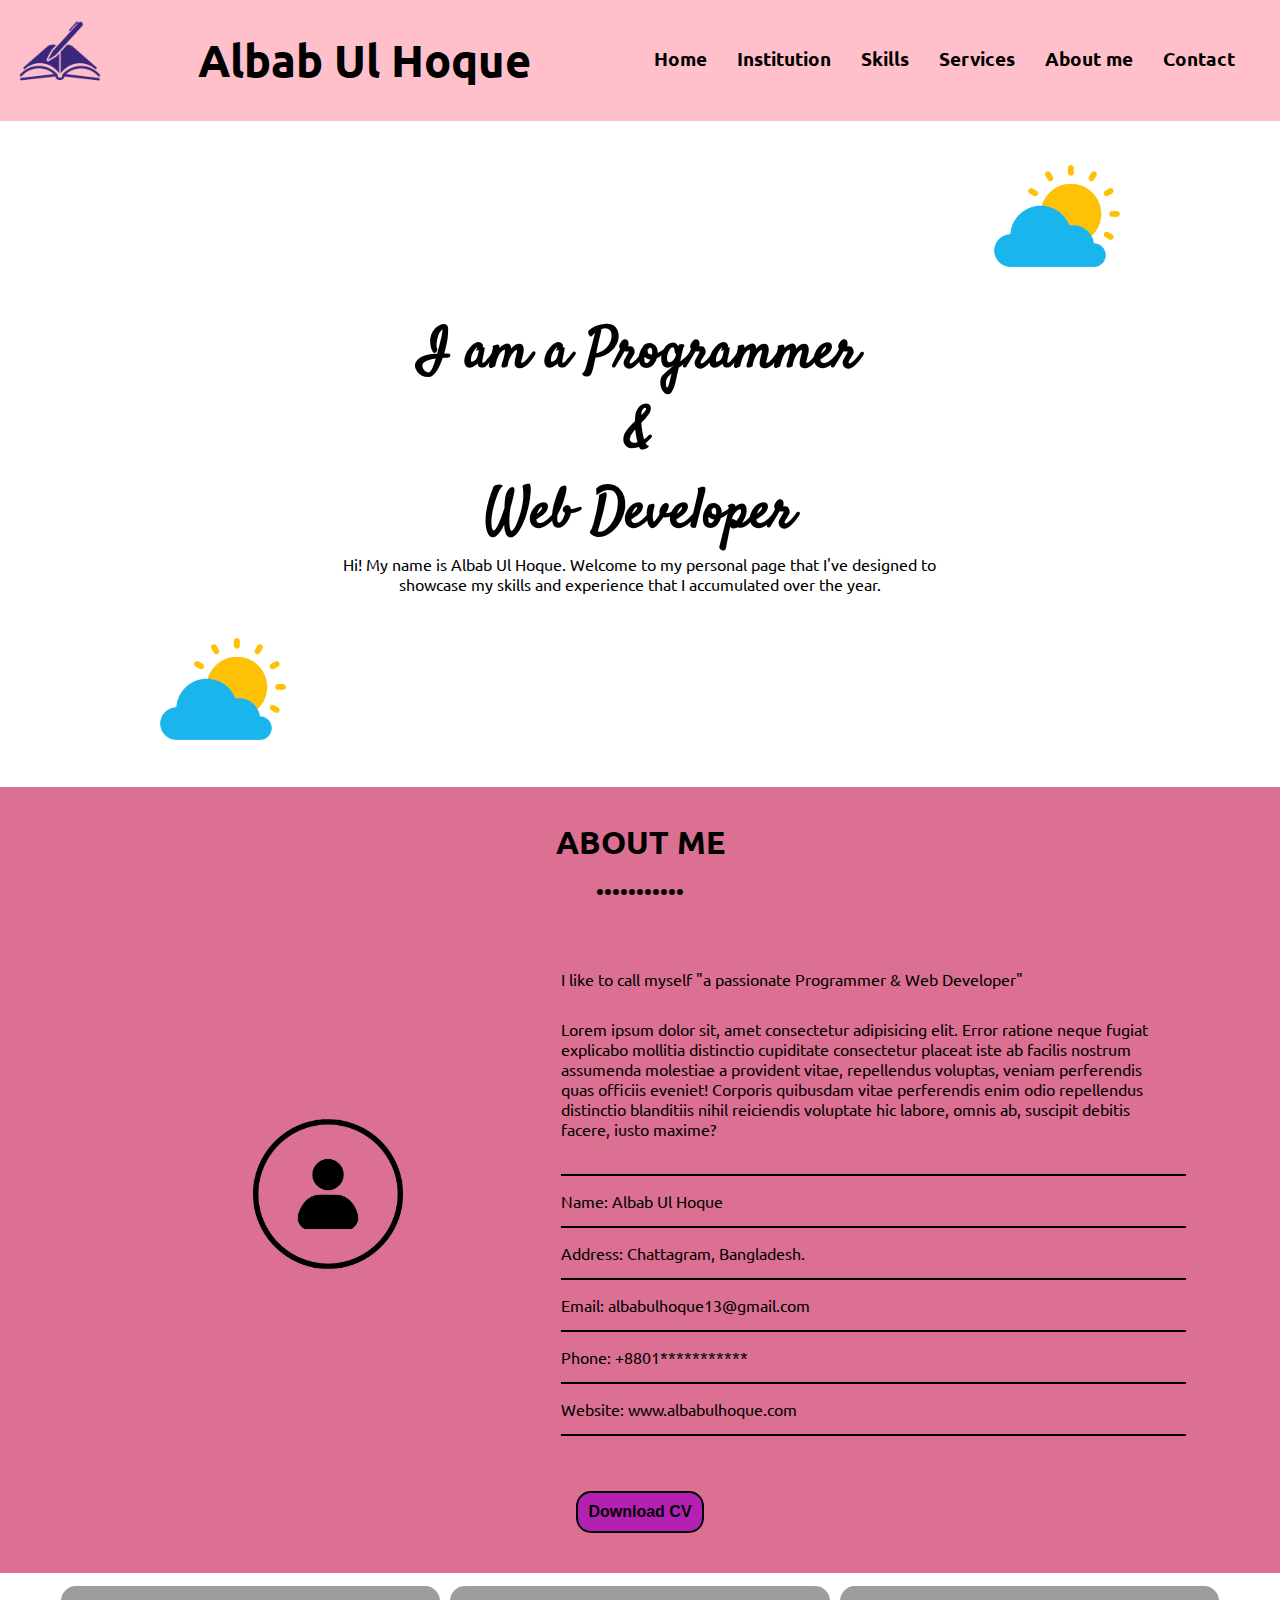
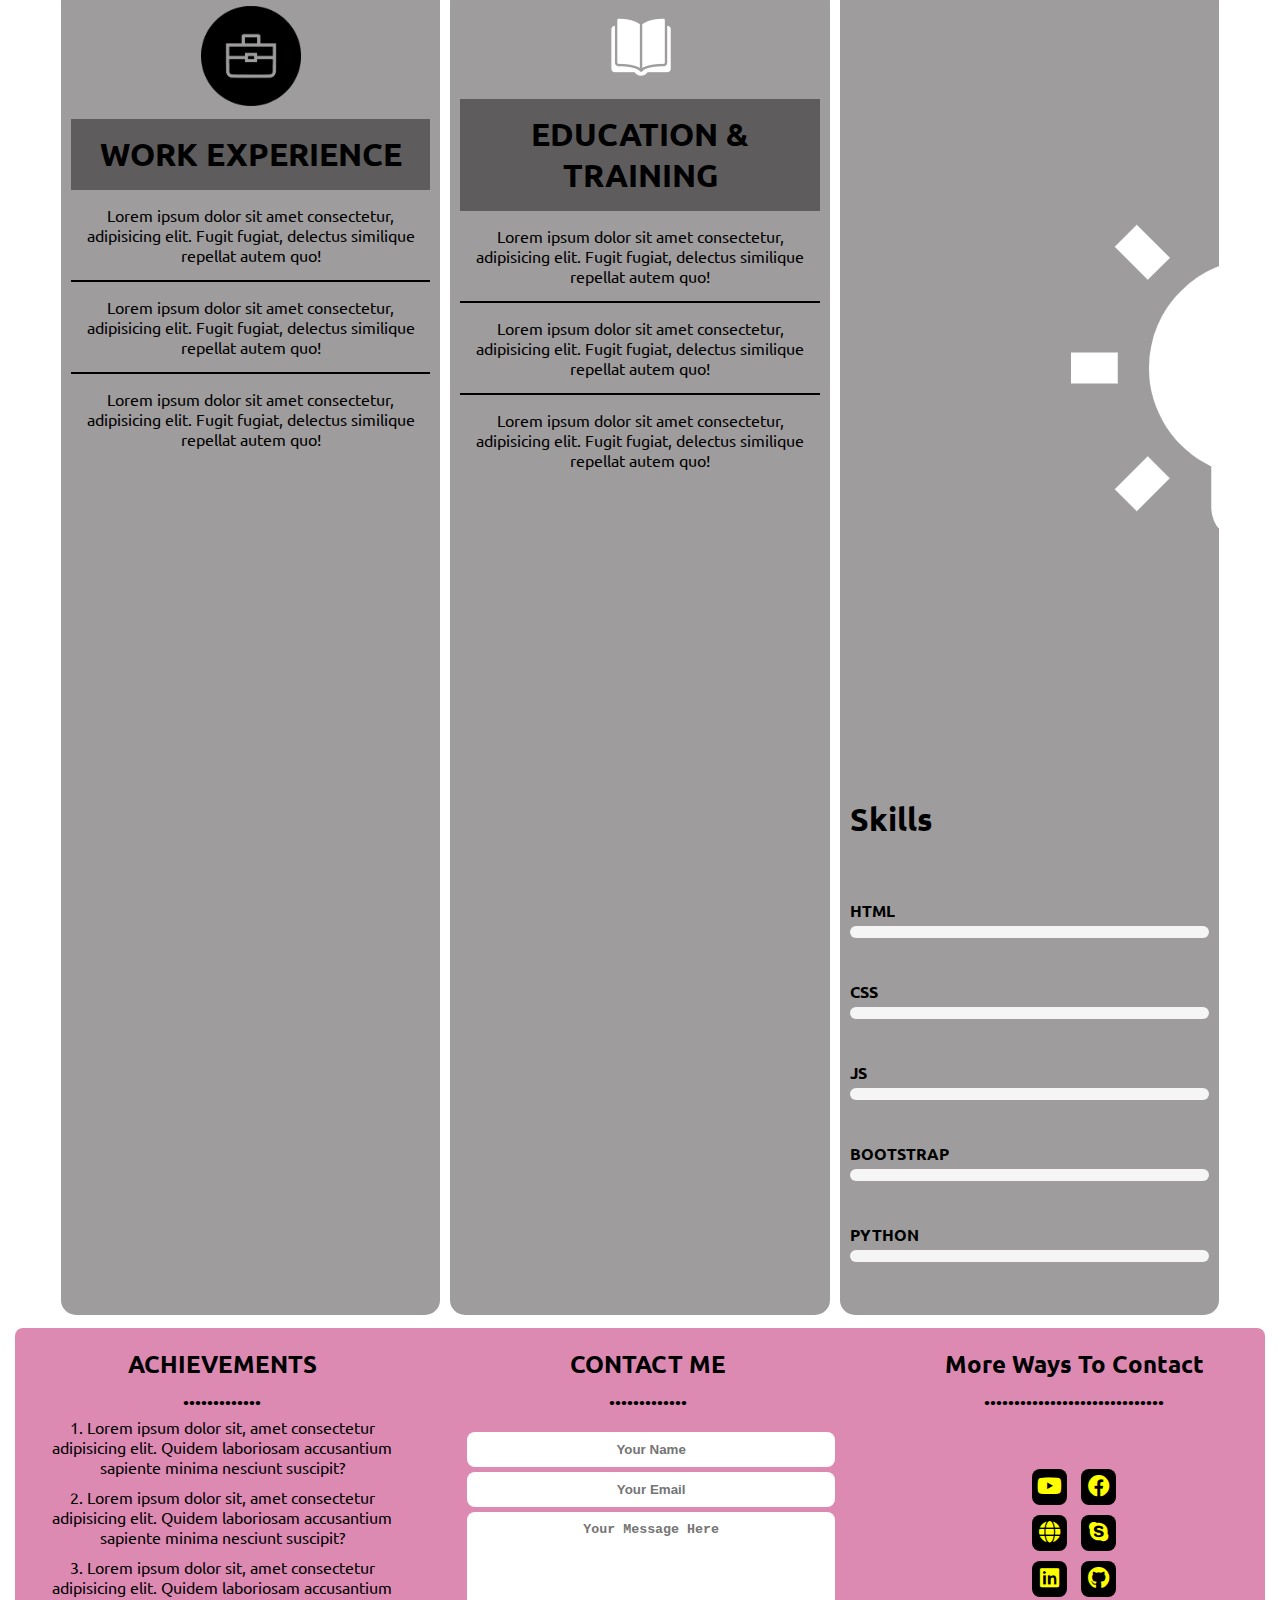
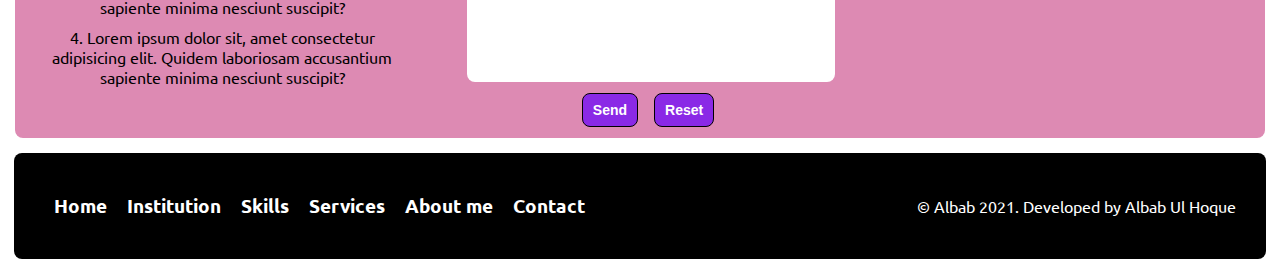
<file: index.html>
<!DOCTYPE html>
<html lang="en">

<head>
    <meta charset="UTF-8">
    <meta http-equiv="X-UA-Compatible" content="IE=edge">
    <meta name="viewport" content="width=device-width, initial-scale=1.0">
    <link rel="stylesheet" href="css/style.css">
    <link rel="stylesheet" href="css/desktop_screen.css">
    <link rel="stylesheet" href="css/all.min.css">
    <link rel="stylesheet" href="css/fontawesome.min.css">
    <link rel="preconnect" href="https://fonts.googleapis.com">
    <link rel="preconnect" href="https://fonts.gstatic.com" crossorigin>
    <link href="https://fonts.googleapis.com/css2?family=Ubuntu&display=swap" rel="stylesheet">
    <link rel="preconnect" href="https://fonts.googleapis.com">
    <link rel="preconnect" href="https://fonts.gstatic.com" crossorigin>
    <link href="https://fonts.googleapis.com/css2?family=Satisfy&display=swap" rel="stylesheet">
    <title>Albab Ul Hoque</title>
</head>

<body>
    <header>
        <div class="header_container">
            <div class="header_left">
                <img src="img/book_logo1.png" alt="logo">
            </div>
            <div class="header_mid">
                <h1>Albab Ul Hoque</h1>
            </div>
            <div class="header_right">
                <!-- ============== Navigation Menu ===============  -->
                <ul>
                    <li><a href="#">Home</a></li>
                    <li><a href="#">Institution</a></li>
                    <li><a href="#skills_id">Skills</a></li>
                    <li><a href="#">Services</a></li>
                    <li><a href="#about_me_id">About me</a></li>
                    <li><a href="#contact_id">Contact</a></li>
                </ul>
            </div>
        </div>
    </header>

    <main>
        <section>
            <div class="profile_container">
                <div class="profile_head">
                    <img src="img/sun_with_cloud_logo.png" alt="sun with cloud logo">
                </div>
                <div class="profile_mid">
                    <!-- ============== Profile Content ===============  -->
                    <h1 class="profile_mid_highlight_content">
                        I am a Programmer
                    </h1>
                    <h1 class="profile_mid_highlight_content">
                        &
                    </h1>
                    <h1 class="profile_mid_highlight_content">
                        Web Developer
                    </h1>
                    <p>
                        Hi! My name is Albab Ul Hoque. Welcome to my personal page that I've designed to showcase my
                        skills and experience that I accumulated over the year.
                    </p>
                </div>
                <div class="profile_bottom">
                    <img src="img/sun_with_cloud_logo.png" alt="sun with cloud logo">
                </div>
            </div>
        </section>

        <section>
            <!-- ============== About me section ===============  -->
            <div class="about_me_container">
                <div class="about_me_head" id="about_me_id">
                    <h1>
                        ABOUT ME
                    </h1>
                    <h1>
                        ...........
                    </h1>
                </div>
                <div class="about_me_mid">
                    <div class="about_me_mid_left">
                        <img src="img/login_logo.png" alt="anonymous mask face logo">
                    </div>
                    <div class="about_me_mid_right">
                        <p class="about_me_first_heading_para">
                            I like to call myself "a passionate Programmer & Web Developer"
                        </p>
                        <p class="about_me_second_describe_para">
                            Lorem ipsum dolor sit, amet consectetur adipisicing elit. Error ratione neque fugiat explicabo mollitia distinctio cupiditate consectetur placeat iste ab facilis nostrum assumenda molestiae a provident vitae, repellendus voluptas, veniam perferendis quas officiis eveniet! Corporis quibusdam vitae perferendis enim odio repellendus distinctio blanditiis nihil reiciendis voluptate hic labore, omnis ab, suscipit debitis facere, iusto maxime?
                        </p>
                        <hr>
                        <p class="about_me_info">
                            Name: Albab Ul Hoque
                        </p>
                        <hr>
                        <p class="about_me_info">
                            Address: Chattagram, Bangladesh.
                        </p>
                        <hr>
                        <p class="about_me_info">
                            Email: albabulhoque13@gmail.com
                        </p>
                        <hr>
                        <p class="about_me_info">
                            Phone: +8801***********
                        </p>
                        <hr>
                        <p class="about_me_info">
                            Website: www.albabulhoque.com
                        </p>
                        <hr>
                    </div>
                </div>
                <div class="about_me_bottom">
                    <button>Download CV</button>
                </div>
            </div>
        </section>

        <section>            <!-- ============== WORK EXPERIENCE, EDUCATION & TRAINING , Skills section ===============  -->
            <div class="life_container" id="skills_id">
                <div class="life_left_card desktop_card">
                    <img src="img/bag_logo.png" alt="Experience logo">
                    <h1>
                        WORK EXPERIENCE
                    </h1>
                    <p>
                        Lorem ipsum dolor sit amet consectetur, adipisicing elit. Fugit fugiat, delectus similique
                        repellat autem quo!
                    </p>
                    <hr>
                    <p>
                        Lorem ipsum dolor sit amet consectetur, adipisicing elit. Fugit fugiat, delectus similique
                        repellat autem quo!
                    </p>
                    <hr>
                    <p>
                        Lorem ipsum dolor sit amet consectetur, adipisicing elit. Fugit fugiat, delectus similique
                        repellat autem quo!
                    </p>
                </div>
                <div class="life_mid_card desktop_card">
                    <img src="img/book_logo2.png" alt="Books logo">
                    <h1>
                        EDUCATION & TRAINING
                    </h1>
                    <p>
                        Lorem ipsum dolor sit amet consectetur, adipisicing elit. Fugit fugiat, delectus similique
                        repellat autem quo!
                    </p>
                    <hr>
                    <p>
                        Lorem ipsum dolor sit amet consectetur, adipisicing elit. Fugit fugiat, delectus similique
                        repellat autem quo!
                    </p>
                    <hr>
                    <p>
                        Lorem ipsum dolor sit amet consectetur, adipisicing elit. Fugit fugiat, delectus similique
                        repellat autem quo!
                    </p>
                </div>
                <div class="life_right_card desktop_card">
                    <img src="img/idea_logo.png" alt="Idea logo">
                    <h1>Skills</h1>
                    <ul>
                        <li class="html">HTML</li>
                        <li class="css">CSS</li>
                        <li class="js">JS</li>
                        <li class="bootstrap">BOOTSTRAP</li>
                        <li class="python">PYTHON</li>
                    </ul>
                </div>
            </div>
        </section>

        <section>  <!-- Contact Content -->
            <div class="achievements_contact_container" id="contact_id">
                <div class="achievements">
                    <p>ACHIEVEMENTS</p>
                    <p>.............</p>
                    <p>1. Lorem ipsum dolor sit, amet consectetur adipisicing elit. Quidem laboriosam accusantium sapiente minima nesciunt suscipit?</p>
                    <p>2. Lorem ipsum dolor sit, amet consectetur adipisicing elit. Quidem laboriosam accusantium sapiente minima nesciunt suscipit?</p>
                    <p>3. Lorem ipsum dolor sit, amet consectetur adipisicing elit. Quidem laboriosam accusantium sapiente minima nesciunt suscipit?</p>
                    <p>4. Lorem ipsum dolor sit, amet consectetur adipisicing elit. Quidem laboriosam accusantium sapiente minima nesciunt suscipit?</p>
                </div>
                <div class="contacts">
                    <p>CONTACT ME</p>
                    <p>.............</p>
                    <input type="text" placeholder="Your Name">
                    <input type="email" placeholder="Your Email">
                    <textarea name="massage" id="message" cols="30" rows="10" placeholder="Your Message Here"></textarea>
                    <button>Send</button>
                    <button type="reset">Reset</button>
                </div>
                <div class="social_media_buttons">
                    <p>More Ways To Contact</p>
                    <p>..............................</p>
                    <div class="media_buttons">
                        <button><i class="fab fa-youtube"></i></button>
                        <button><i class="fab fa-facebook"></i></button>
                        <button><i class="fas fa-globe"></i></button>
                        <button><i class="fab fa-skype"></i></button>
                        <button><i class="fab fa-linkedin"></i></button>
                        <button><i class="fab fa-github"></i></button>
                    </div>
                </div>
            </div>
        </section>

        <section>
            <div class="footer_container">
                <div class="footer_left">
                    <!-- ============== Footer Navigation Menu ===============  -->
                    <ul>
                        <li><a href="#">Home</a></li>
                        <li><a href="#">Institution</a></li>
                        <li><a href="#skills_id">Skills</a></li>
                        <li><a href="#">Services</a></li>
                        <li><a href="#">About me</a></li>
                        <li><a href="#">Contact</a></li>
                    </ul>
                </div>
                <div class="footer_right">
                    <p> &copy; Albab 2021. Developed by Albab Ul Hoque</p>
                </div>
            </div>
        </section>
    </main>
</body>

</html>
</file>
<file: css/style.css>
*{
    margin: 0;
    padding: 0;
    box-sizing: border-box;
}

body{
    font-family: 'Ubuntu', sans-serif;
}

hr{
    border: 1px solid black;
}

/*
========================================================================
 Header
========================================================================
*/
.header_container{
    background-color: pink;
    padding: 20px;
    padding-top: 0px;
    text-align: center;
}

.header_left img{
    width: 100px;
    height: 100px;
}

.header_mid{
    margin-top: 15px;
    margin-bottom: 10px;
}

.header_right{
    margin: 20px 0;
}

.header_right li{
    list-style: none;
    margin: 10px 0;
}
.header_right li a{
    text-decoration: none;
    display: block;
    padding: 10px;
    border-radius: 10px;
    background-color: rgb(196, 130, 141);
    color: black;
    font-weight: bold;
    font-size: 1.2rem;
}



/*
========================================================================
 Profile Section
========================================================================
*/

.profile_container{
    width: 100%;
    margin: 0 auto;
}

.profile_container img{
    width: 150px;
    height: 150px;
    margin: 20px;
    transition: transform 2s;
}

.profile_container img:hover{
    transform: rotate(360deg);
}

.profile_head{
    text-align: center;
}

.profile_mid{
    width: 60%;
    margin: 0 auto;
    text-align: center;
}

.profile_mid h1{
    font-family: 'Satisfy', cursive;
    font-size: 3.5rem;
}

.profile_bottom{
    text-align: center;
}


/*
========================================================================
 About me Section
========================================================================
*/

.about_me_container{
    background-color: palevioletred;
    padding: 10px;
}
.about_me_head{
    text-align: center;
}


.about_me_mid_left{
    margin: 15px;
    padding: 15px;
    text-align: center;
}
.about_me_mid_left img{
    width: 100px;
    height: 100px;
    border-radius: 55px;
}
.about_me_mid_right{
    text-align: center;
}

.about_me_first_heading_para{
    margin: 10px;
    padding: 5px;
}

.about_me_second_describe_para{
    margin: 5px;
    padding: 15px;
}

.about_me_info{
    margin: 5px;
    padding: 10px;
}

.about_me_bottom{
    text-align: center;
    margin: 5px;
    padding: 20px;
}

.about_me_bottom button{
    margin: 5px;
    padding: 10px;
    background-color: rgb(180, 32, 180);
    font-size: 1rem;
    font-weight: bold;
    border: 2px solid black;
    border-radius: 15px;
}

.about_me_bottom button:hover{
    background-color: rgb(221, 138, 179);
}



/*
========================================================================
 Life Section
========================================================================
*/


/*
========================================================================
 life mid card
========================================================================
*/


.life_container{
    margin: 3px;
    padding: 5px;
}

.life_left_card{
    background-color: rgb(158, 156, 156);
    margin: 5px;
    padding: 10px;
    border-radius: 15px;
    text-align: center;
}

.life_left_card:hover{
    box-shadow: 3px 3px 15px rgb(56, 52, 52);
}

.life_left_card h1{
    background-color: rgb(94, 92, 92);
    padding: 15px;
}

.life_left_card p{
    padding: 15px;
}

.life_left_card img{
    width: 100px;
    height: 100px;
    margin: 10px;
}


/*
========================================================================
 life mid card
========================================================================
*/


.life_mid_card{
    background-color: rgb(158, 156, 156);
    margin: 5px;
    margin-top: 10px;
    padding: 10px;
    border-radius: 15px;
    text-align: center;
}


.life_mid_card:hover{
    box-shadow: 3px 3px 15px rgb(56, 52, 52);
}


.life_mid_card h1{
    background-color: rgb(94, 92, 92);
    padding: 15px;
}

.life_mid_card p{
    padding: 15px;
}

.life_mid_card img{
    width: 100px;
    height: 100px;
}


/*
========================================================================
 life right card
========================================================================
*/


.life_right_card{
    background-color: rgb(158, 156, 156);
    margin: 3px;
    margin-top: 10px;
    padding: 10px;
    border-radius: 15px;
}

.life_right_card:hover{
    box-shadow: 3px 3px 15px rgb(56, 52, 52);
}


.life_right_card li{
    list-style: none;
    margin: 40px 0;
    font-weight: bold;
    position: relative;
}

.life_right_card li::before{
    content: "";
    position: absolute;
    top: calc(100% + 5px);
    left: 0;
    width: 100%;
    height: 12px;
    border-radius: 500px;
    background-color: whitesmoke;
}

.life_right_card li::after{
    content: "";
    position: absolute;
    top: calc(100% + 5px);
    left: 0;
    width: 0%;
    height: 12px;
    border-radius: 500px;

    background-color: rgb(153, 13, 153);

    animation-duration: 3s;
    /* animation-iteration-count: infinite; */
    animation-fill-mode: forwards;

}

.life_right_card li.html::after{
    animation-name: html;
}

.life_right_card li.css::after{
    animation-name: css;
}

.life_right_card li.js::after{
    animation-name: js;
}

.life_right_card li.bootstrap::after{
    animation-name: bootstrap;
}

.life_right_card li.python::after{
    animation-name: python;
}

@keyframes html {
    to{
        width: 90%;
    }
}

@keyframes css {
    to{
        width: 70%;
    }
}

@keyframes js {
    to{
        width: 85%;
    }
}

@keyframes bootstrap {
    to{
        width: 65%;
    }
}

@keyframes python {
    to{
        width: 90%;
    }
}

/*
========================================================================
 achievements contact section
========================================================================
*/

.achievements_contact_container{
    background-color: rgb(221, 138, 179);
    margin: 15px;
    margin-top: 0px;
    padding: 5px;
    border-radius: 8px;
}

/*
========================================================================
 achievements content
========================================================================
*/

.achievements{
    text-align: center;    
}

.achievements p{
    padding: 5px 0;
}

.achievements p:nth-child(1){
    padding: 0;
    padding-top: 5px;
    font-size: 1.5rem;
    font-weight: bold;
}

.achievements p:nth-child(2){
    padding: 0;
    font-size: 1.5rem;
    font-weight: bold;
}



/*
========================================================================
 contact content
========================================================================
*/

.contacts{
    text-align: center;
}

.contacts p{
    padding: 0;
    padding-top: 15px;
    font-size: 1.5rem;
    font-weight: bold;
}

.contacts p:nth-child(2){
    padding: 0;
    padding-bottom: 15px;
}

.contacts input{
    display: block;
    width: 99%;
    margin: 5px;
    padding: 10px;
    border: white;
    border-radius: 8px;
    text-align: center;
    font-weight: bold;
}

.contacts input:focus{
    border: white;
    background-color: burlywood;
}

#message{
    display: block;
    width: 99%;
    margin: 5px;
    padding: 10px;
    border: white;
    border-radius: 8px;
    text-align: center;
    font-weight: bold;
    resize: none;
}

#message:focus{
    border: white;
    background-color: burlywood;
}

.contacts button{
    margin: 6px;
    padding: 8px 10px;
    background-color: rgb(138, 41, 230);
    color: white;
    border: 1px solid black;
    border-radius: 8px;
    font-weight: bold;
    font-size: 14px;
}

.contacts button:hover{
    background-color: rgb(131, 24, 231);
    color: black;
}


/*
========================================================================
 more contacts ==== social media buttons
========================================================================
*/

.social_media_buttons{
    text-align: center;
}

.social_media_buttons p{
    padding: 0;
    padding-top: 15px;
    font-size: 1.5rem;
    font-weight: bold;
}

.social_media_buttons p:nth-child(2){
    padding: 0;
    padding-bottom: 15px;
}

.media_buttons{
    list-style: none;
}

.media_buttons button{
    color: yellow;
    background-color: black;
    border: none;
    border-radius: 8px;
    font-size: 22px;
    width: 35px;
    padding: 5px;
    margin: 5px;
}

.media_buttons button:hover{
    color: black;
    background-color: grey;
}

/*
========================================================================
 Footer Section
========================================================================
*/

.footer_container{
    background-color: black;
    margin: 14px;
    padding: 20px;
    border-radius: 8px;
}

.footer_left{
    margin: 20px 0;
    text-align: center;
}

.footer_left li{
    list-style: none;
    margin: 10px 0;
}
.footer_left li a{
    text-decoration: none;
    display: block;
    padding: 10px;
    border-radius: 10px;
    color: white;
    font-weight: bold;
    font-size: 1.2rem;
}


.footer_right p{
    color: white;
    text-align: center;
}
</file>
<file: css/desktop_screen.css>
/*
========================================================================
 Header
========================================================================
*/


@media only screen and (min-width: 1200px) {
    .header_container{
        display: flex;
        padding: 0 10px;
        justify-content: space-between;
    }
    .header_left{
        width: 100px;
        height: 100px;
    }
    .header_mid{
        margin: 14px 0;
        padding: 18px;
        font-size: 1.4rem;
        align-items: center;
    }

    .header_right{
        margin: 6px 0;
    }

    .header_right ul{
        display: flex;
        margin: 20px;
    }
    .header_right ul li{
        margin: 10px 5px;
    }

    .header_right ul li a{
        background-color: pink;
    }

    .header_right ul li a:hover{
        background-color: rgb(196, 130, 141);
    }
}


/*
========================================================================
 Profile Section
========================================================================
*/

@media only screen and (min-width: 1200px) {
    .profile_container{
        width: 80%;
    }    
    .profile_head{
        text-align: right;
    }
    .profile_bottom{
        text-align: left;
    }
}


/*
========================================================================
 About me Section
========================================================================
*/

@media only screen and (min-width: 1200px) {
    .about_me_head{
        margin-top: 25px;
    }

    .about_me_mid{
        display: flex;
        margin: 50px 5px;
        margin-bottom: 30px;
        justify-content: center;
        align-items: center;
    }
    .about_me_mid_left{
        width: 35%;
    }

    .about_me_mid_left img{
        width: 150px;
        height: 150px;
    }

    .about_me_mid_right{
        width: 50%;
        text-align: left;
    }

    .about_me_first_heading_para{
        margin-left: 0;
        padding-left: 0;
    }

    .about_me_second_describe_para{
        margin-left: 0;
        padding-left: 0;
        margin-bottom: 20px;
    }

    .about_me_info{
        margin-left: 0;
        padding-left: 0;
    }

}

/*
========================================================================
 skills Section
========================================================================
*/

@media only screen and (min-width: 1200px) {
    .life_container{
        display: flex;
        justify-content: center;
    }

    .desktop_card{
        width: 30%;
        margin: 5px;
        padding: 10px;
    }

    .life_right_card li{
        margin: 60px 0;
    }
}

/*
========================================================================
 Contact Section
========================================================================
*/

@media only screen and (min-width: 1200px) {
    .achievements{
        width: 30%;
        margin-left: 16px;
        margin-top: 10px;
    }
    .contacts{
        width: 30%;
    }
    .social_media_buttons{
        width: 30%;
        position: relative;
    }

    .media_buttons{
        width: 120px;
        position: absolute;
        left: 50%;
        top: 50%;
        transform: translate(-50%, -50%);
    }

    .achievements_contact_container{
        display: flex;
        justify-content: space-between;
    }
}



/*
========================================================================
 Footer Section
========================================================================
*/

@media only screen and (min-width: 1200px) {
    .footer_container{
        display: flex;
        padding: 0;
        padding-right: 30px;
        padding-left: 30px;
        justify-content: space-between;
    }

    .footer_left ul{
        display: flex;
    }

    .footer_left li a:hover{
        background-color: gray;
        color: black;
    }

    .footer_right{
        align-self: center;
    }
}
</file>
